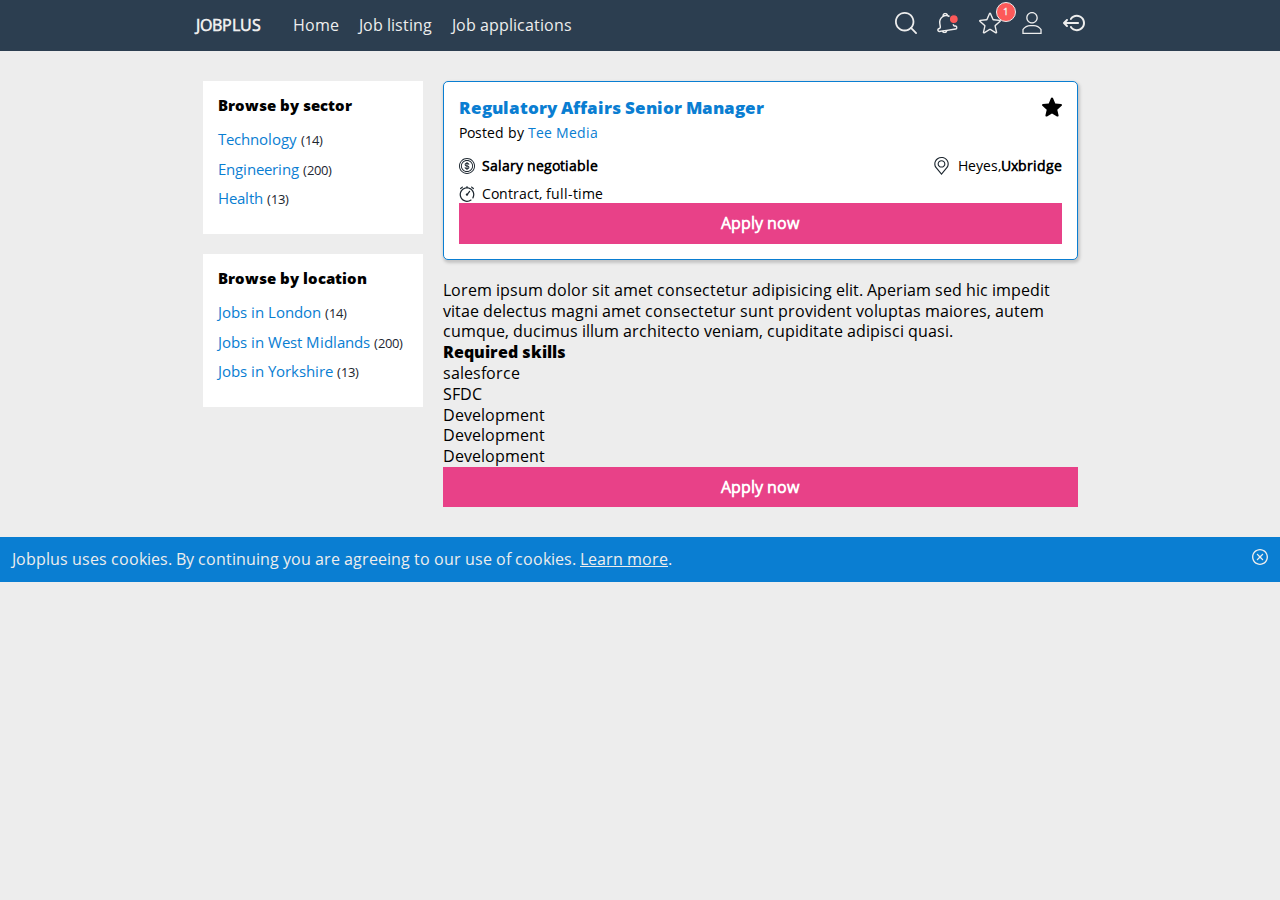
<file: apply.html>
<!DOCTYPE html>
<html lang="en">

<head>
  <meta charset="UTF-8">
  <meta name="viewport" content="width=device-width, initial-scale=1.0">
  <link rel="stylesheet" href="css/main.css">
  <title>JOBPLUS</title>
</head>

<body>
  <section>
    <nav class="nav">
      <input type="checkbox" class="nav__toggle" id="hamburger" hidden />
      <ul class="nav__lblock">
        <li class="nav__hamburger">
          <label for="hamburger"><img src="images/hamburger.svg" alt=""></label>
        </li>
        <li class="nav__logo"><a href="index.html">JOBPLUS</a></li>
      </ul>

      <ul class="nav__icons">
        <li><a href="listings.html"><img src="images/magnify.svg" alt=""></a></li>
        <li><a href="notification.html"><img src="images/notify-active.svg" alt=""></a></li>
        <li><a href="saved_jobs.html">
            <img src="images/saved.svg" alt="">
            <span class="nav__savedcount">1</span>
          </a>
        </li>
        <li><a href="profile.html"><img src="images/profile.svg" alt=""></a></li>
        <li><a href="login.html"><img src="images/exit.svg" alt=""></a></li>
      </ul>

      <ul class="nav__dropl">
        <a href="index.html">
          <li>Home</li>
        </a>
        <a href="listings.html">
          <li>Job listing</li>
        </a>
        <a href="applications.html">
          <li>Job applications</li>
        </a>
      </ul>
    </nav>


    <div class="container">
      <div class="listing">
        <div class="filter">
          <div class="filter__links">
            <h1>Browse by sector</h1>
            <ul>
              <li>Technology <span>(14)</span></li>
              <li>Engineering <span>(200)</span></li>
              <li>Health <span>(13)</span></li>
            </ul>
          </div>

          <div class="filter__links">
            <h1>Browse by location</h1>
            <ul>
              <li>Jobs in London <span>(14)</span></li>
              <li>Jobs in West Midlands <span>(200)</span></li>
              <li>Jobs in Yorkshire <span>(13)</span></li>
            </ul>
          </div>
        </div>
        <section>
         <div class="listing__card listing__card--apply">
            <header class="listing__header">
              <h1 class="listing__title">Regulatory Affairs Senior Manager</h1>
              <img class="listing__saved" src="images/star-saved.svg" alt="">
              <p class="listing__company">Posted by <span>Tee Media</span></p>
            </header>

            <ul class="listing__items">
              <li><img src="images/money.svg" alt=""><b>Salary negotiable</b></li>
              <li><img src="images/location.svg" alt="">Heyes, <b>Uxbridge</b></li>
              <li><img src="images/timer.svg" alt="">Contract, full-time</li>
            </ul>

            <div class="form">
              <input class="form__btn" type="submit" value="Apply now">
            </div>
          </div>

          <div class="listing__more">
            <p>
             Lorem ipsum dolor sit amet consectetur adipisicing elit. Aperiam sed hic impedit vitae delectus magni amet consectetur sunt provident voluptas maiores, autem cumque, ducimus illum architecto veniam, cupiditate adipisci quasi.
            </p>
            <h1>Required skills</h1>
            <ul class="listing__skills">
                <li>salesforce</li>
                <li>SFDC</li>
                <li>Development</li>
                <li>Development</li>
                <li>Development</li>
            </ul>
          </div>
          <div class="form">
            <input class="form__btn" type="submit" value="Apply now">
          </div>
        </section>
      </div>
    </div>

    <div class="cookie">
      <p>
        Jobplus uses cookies. By continuing you are agreeing to
        our use of cookies. <a href="">Learn more</a>.
      </p>
      <img src="images/cookie-close.svg" alt="">
    </div>
  </section>

  <footer class="footer">COPYRIGHT &copy; jobplus 2021</footer>
</body>

</html>
</file>
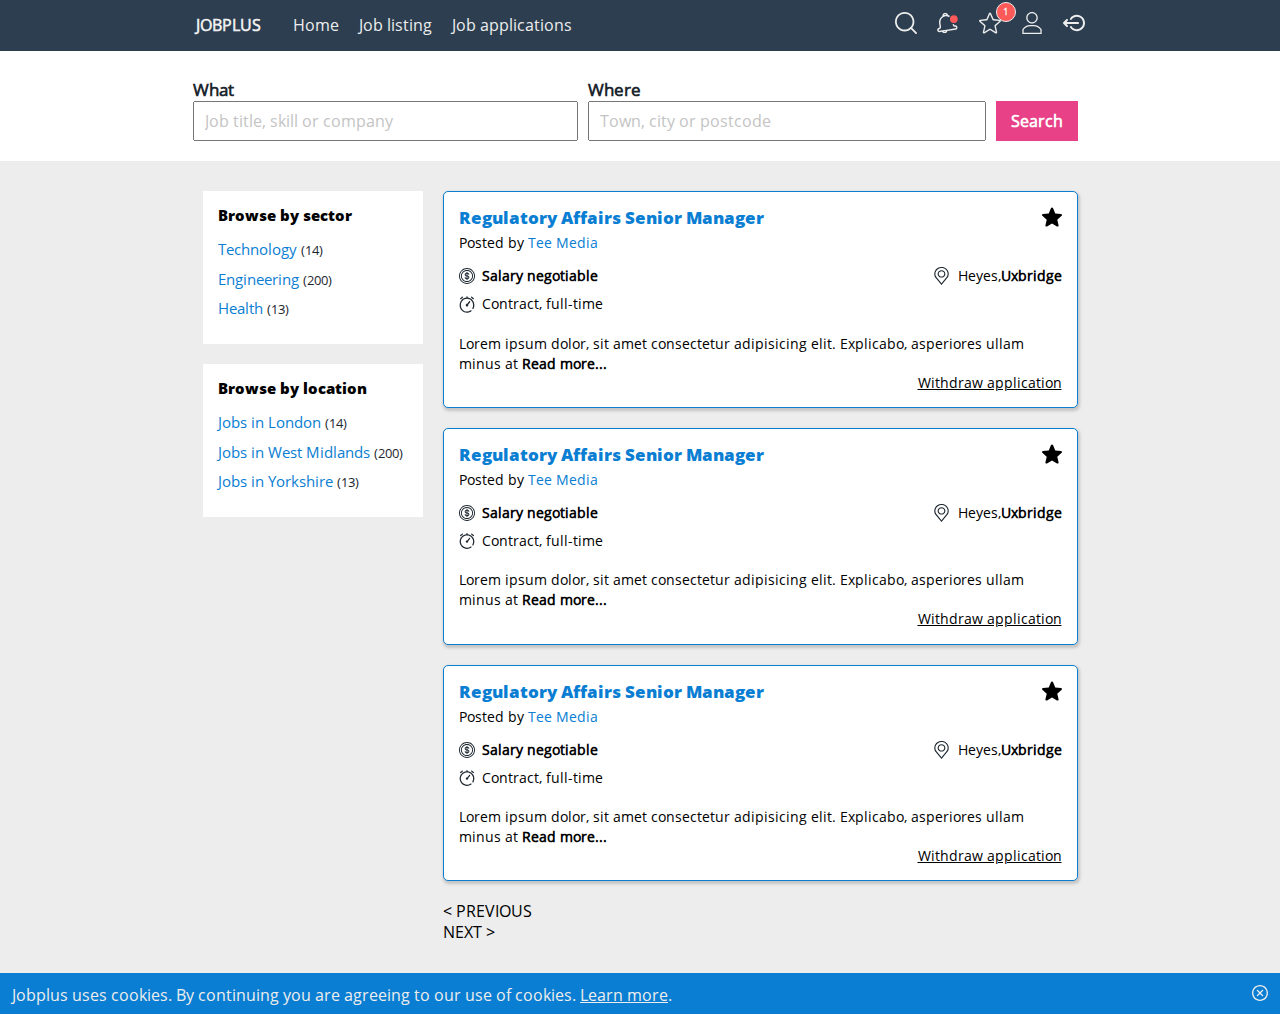
<file: listings.html>
<!DOCTYPE html>
<html lang="en">

<head>
  <meta charset="UTF-8">
  <meta name="viewport" content="width=device-width, initial-scale=1.0">
  <link rel="stylesheet" href="css/main.css">
  <title>JOBPLUS</title>
</head>

<body>
  <section>
    <nav class="nav">
      <input type="checkbox" class="nav__toggle" id="hamburger" hidden />
      <ul class="nav__lblock">
        <li class="nav__hamburger">
          <label for="hamburger"><img src="images/hamburger.svg" alt=""></label>
        </li>
        <li class="nav__logo"><a href="index.html">JOBPLUS</a></li>
      </ul>

      <ul class="nav__icons">
        <li><a href="listings.html"><img src="images/magnify.svg" alt=""></a></li>
        <li><a href="notification.html"><img src="images/notify-active.svg" alt=""></a></li>
        <li><a href="saved_jobs.html">
            <img src="images/saved.svg" alt="">
            <span class="nav__savedcount">1</span>
          </a>
        </li>
        <li><a href="profile.html"><img src="images/profile.svg" alt=""></a></li>
        <li><a href="login.html"><img src="images/exit.svg" alt=""></a></li>
      </ul>

      <ul class="nav__dropl">
        <a href="index.html">
          <li>Home</li>
        </a>
        <a href="listings.html">
          <li>Job listing</li>
        </a>
        <a href="applications.html">
          <li>Job applications</li>
        </a>
      </ul>
    </nav>

    <div class="hero">
      <div class="hero__wrap">
        <div class="form">
          <div class="form__group">
            <label class="form__label">What</label>
            <input class="form__field" type="text" placeholder="Job title, skill or company">
          </div>

          <div class="form__group">
            <label class="form__label">Where</label>
            <input class="form__field" type="text" placeholder="Town, city or postcode">
          </div>

          <div class="form__group">
            <input class="form__btn" type="submit" value="Search">
          </div>
        </div>
      </div>
    </div>

    <div class="container">
      <div class="listing">
        <div class="filter">
          <div class="filter__links">
            <h1>Browse by sector</h1>
            <ul>
              <li>Technology <span>(14)</span></li>
              <li>Engineering <span>(200)</span></li>
              <li>Health <span>(13)</span></li>
            </ul>
          </div>

          <div class="filter__links">
            <h1>Browse by location</h1>
            <ul>
              <li>Jobs in London <span>(14)</span></li>
              <li>Jobs in West Midlands <span>(200)</span></li>
              <li>Jobs in Yorkshire <span>(13)</span></li>
            </ul>
          </div>
        </div>
        <section>
          <div class="listing__card">
            <header class="listing__header">
              <h1 class="listing__title">Regulatory Affairs Senior Manager</h1>
              <img class="listing__saved" src="images/star-saved.svg" alt="">
              <p class="listing__company">Posted by <span>Tee Media</span></p>
            </header>

            <ul class="listing__items">
              <li><img src="images/money.svg" alt=""><b>Salary negotiable</b></li>
              <li><img src="images/location.svg" alt="">Heyes, <b>Uxbridge</b></li>
              <li><img src="images/timer.svg" alt="">Contract, full-time</li>
            </ul>

            <p class="listing__detail">
              Lorem ipsum dolor, sit amet consectetur adipisicing elit.
              Explicabo, asperiores ullam minus at <b>Read
                more...</b>
            </p>

            <a href="" class="listing__cta">Withdraw application</a>

          </div>

          <div class="listing__card">
            <header class="listing__header">
              <h1 class="listing__title">Regulatory Affairs Senior Manager</h1>
              <img class="listing__saved" src="images/star-saved.svg" alt="">
              <p class="listing__company">Posted by <span>Tee Media</span></p>
            </header>

            <ul class="listing__items">
              <li><img src="images/money.svg" alt=""><b>Salary negotiable</b></li>
              <li><img src="images/location.svg" alt="">Heyes, <b>Uxbridge</b></li>
              <li><img src="images/timer.svg" alt="">Contract, full-time</li>
            </ul>

            <p class="listing__detail">
              Lorem ipsum dolor, sit amet consectetur adipisicing elit.
              Explicabo, asperiores ullam minus at <b>Read
                more...</b>
            </p>

            <a href="" class="listing__cta">Withdraw application</a>

          </div>

          <div class="listing__card">
            <header class="listing__header">
              <h1 class="listing__title">Regulatory Affairs Senior Manager</h1>
              <img class="listing__saved" src="images/star-saved.svg" alt="">
              <p class="listing__company">Posted by <span>Tee Media</span></p>
            </header>

            <ul class="listing__items">
              <li><img src="images/money.svg" alt=""><b>Salary negotiable</b></li>
              <li><img src="images/location.svg" alt="">Heyes, <b>Uxbridge</b></li>
              <li><img src="images/timer.svg" alt="">Contract, full-time</li>
            </ul>

            <p class="listing__detail">
              Lorem ipsum dolor, sit amet consectetur adipisicing elit.
              Explicabo, asperiores ullam minus at <b>Read
                more...</b>
            </p>

            <a href="" class="listing__cta">Withdraw application</a>

          </div>

          <ul class="paginate">
            <li>
              < PREVIOUS</li>
            <li>NEXT ></li>
          </ul>
        </section>
      </div>
    </div>

    <div class="cookie">
      <p>
        Jobplus uses cookies. By continuing you are agreeing to
        our use of cookies. <a href="">Learn more</a>.
      </p>
      <img src="images/cookie-close.svg" alt="">
    </div>
  </section>

  <footer class="footer">COPYRIGHT &copy; jobplus 2020</footer>
</body>

</html>
</file>
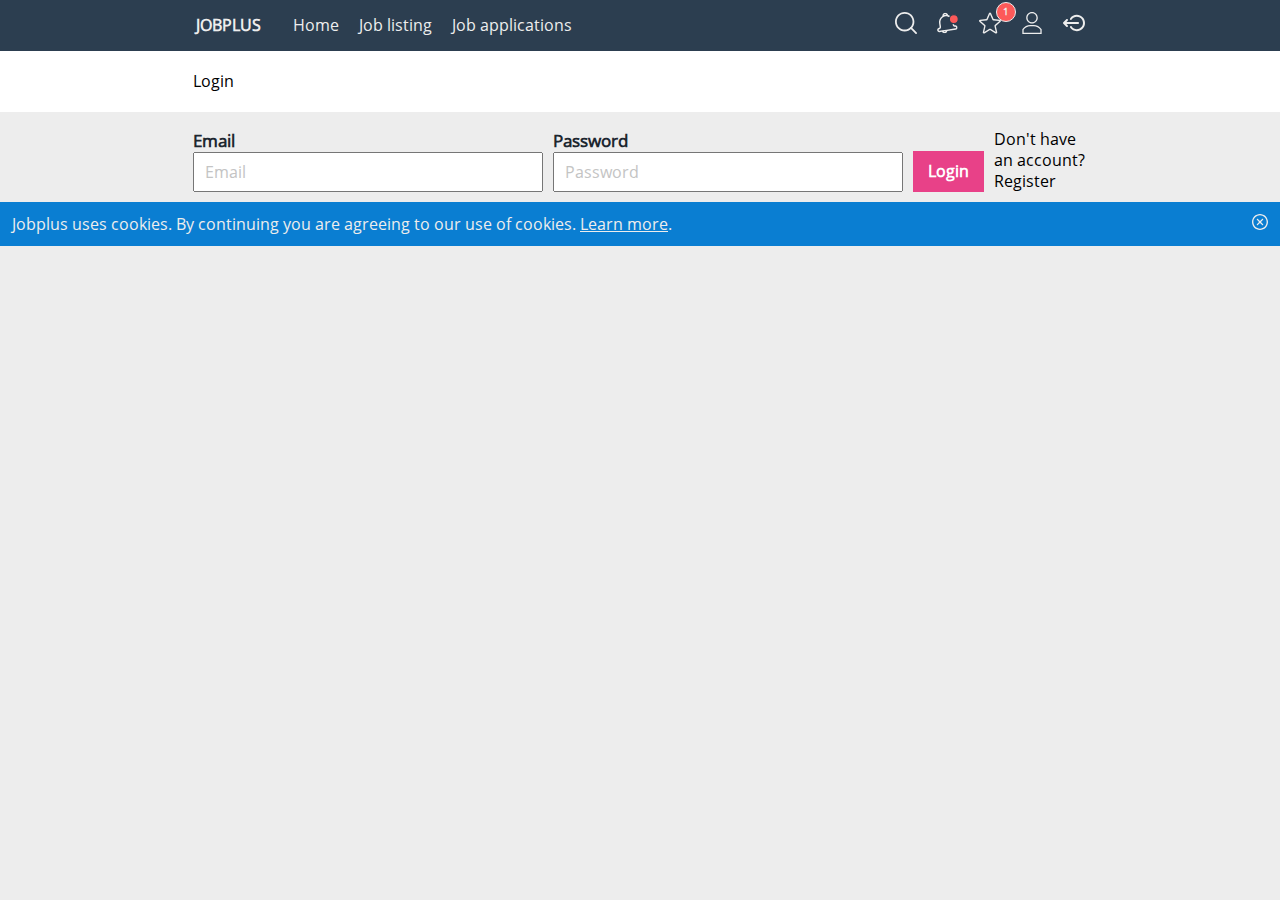
<file: login.html>
<!DOCTYPE html>
<html lang="en">

<head>
  <meta charset="UTF-8">
  <meta name="viewport" content="width=device-width, initial-scale=1.0">
  <link rel="stylesheet" href="css/main.css">
  <title>JOBPLUS</title>
</head>

<body>
  <section>
    <nav class="nav">
      <input type="checkbox" class="nav__toggle" id="hamburger" hidden />
      <ul class="nav__lblock">
        <li class="nav__hamburger">
          <label for="hamburger"><img src="images/hamburger.svg" alt=""></label>
        </li>
        <li class="nav__logo"><a href="index.html">JOBPLUS</a></li>
      </ul>

      <ul class="nav__icons">
        <li><a href="listings.html"><img src="images/magnify.svg" alt=""></a></li>
        <li><a href="notification.html"><img src="images/notify-active.svg" alt=""></a></li>
        <li><a href="saved_jobs.html">
            <img src="images/saved.svg" alt="">
            <span class="nav__savedcount">1</span>
          </a>
        </li>
        <li><a href="profile.html"><img src="images/profile.svg" alt=""></a></li>
        <li><a href="login.html"><img src="images/exit.svg" alt=""></a></li>
      </ul>

      <ul class="nav__dropl">
        <a href="index.html">
          <li>Home</li>
        </a>
        <a href="listings.html">
          <li>Job listing</li>
        </a>
        <a href="applications.html">
          <li>Job applications</li>
        </a>
      </ul>
    </nav>

    <div class="hero">
      <div class="hero__wrap">
        <h2>Login</h2>
      </div>
    </div>

    <div class="container">
      <div class="form form--page">
        <div class="form__group form__group--page">
          <label class="form__label">Email</label>
          <input class="form__field" type="text" placeholder="Email">
        </div>
      
        <div class="form__group form__group--page">
          <label class="form__label">Password</label>
          <input class="form__field" type="text" placeholder="Password">
        </div>
      
        <div class="form__group form__group--page">
          <input class="form__btn" type="submit" value="Login">
        </div>
        <footer>Don't have an account? <a href="http://register.html">Register </a></footer>
      </div>
    </div>

    <div class="cookie">
      <p>
        Jobplus uses cookies. By continuing you are agreeing to
        our use of cookies. <a href="">Learn more</a>.
      </p>
      <img src="images/cookie-close.svg" alt="">
    </div>
  </section>

  <footer class="footer">COPYRIGHT &copy; jobplus 2020</footer>
</body>

</html>
</file>
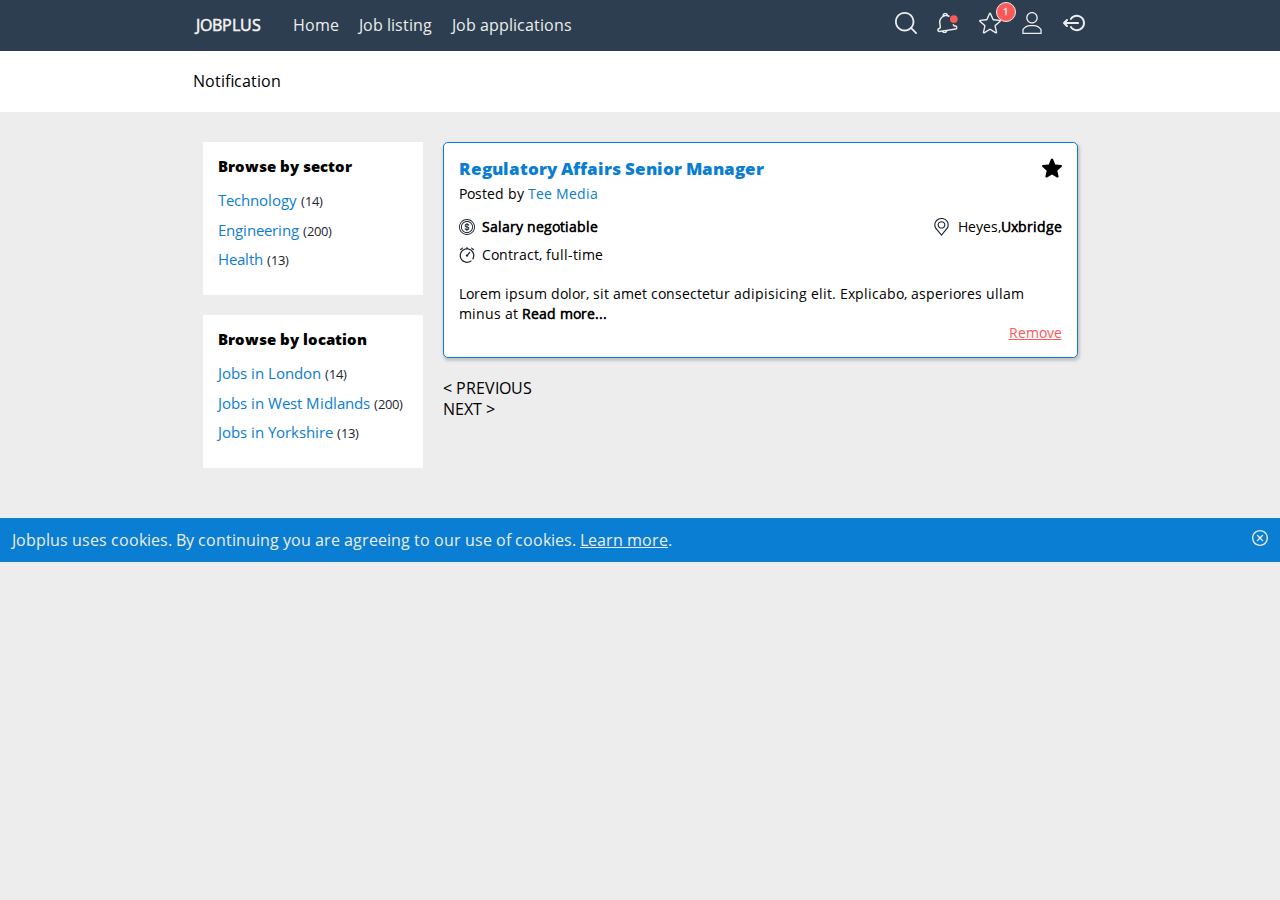
<file: notification.html>
<!DOCTYPE html>
<html lang="en">

<head>
  <meta charset="UTF-8">
  <meta name="viewport" content="width=device-width, initial-scale=1.0">
  <link rel="stylesheet" href="css/main.css">
  <title>JOBPLUS</title>
</head>

<body>
  <section> 
    <nav class="nav">
      <input type="checkbox" class="nav__toggle" id="hamburger" hidden />
      <ul class="nav__lblock">
        <li class="nav__hamburger">
          <label for="hamburger"><img src="images/hamburger.svg" alt=""></label>
        </li>
        <li class="nav__logo"><a href="index.html">JOBPLUS</a></li>
      </ul>

      <ul class="nav__icons">
        <li><a href="listings.html"><img src="images/magnify.svg" alt=""></a></li>
        <li><a href="notification.html"><img src="images/notify-active.svg" alt=""></a></li>
        <li><a href="saved_jobs.html">
            <img src="images/saved.svg" alt="">
            <span class="nav__savedcount">1</span>
          </a>
        </li>
        <li><a href="profile.html"><img src="images/profile.svg" alt=""></a></li>
        <li><a href="login.html"><img src="images/exit.svg" alt=""></a></li>
      </ul>

      <ul class="nav__dropl">
        <a href="index.html">
          <li>Home</li>
        </a>
        <a href="listings.html">
          <li>Job listing</li>
        </a>
        <a href="applications.html">
          <li>Job applications</li>
        </a>
      </ul>
    </nav>

    <div class="hero">
      <div class="hero__wrap">
        <h2>Notification</h2>
        
      </div>
    </div>

    <div class="container">
      <div class="listing">
        <div class="filter">
          <div class="filter__links">
            <h1>Browse by sector</h1>
            <ul>
              <li>Technology <span>(14)</span></li>
              <li>Engineering <span>(200)</span></li>
              <li>Health <span>(13)</span></li>
            </ul>
          </div>

          <div class="filter__links">
            <h1>Browse by location</h1>
            <ul>
              <li>Jobs in London <span>(14)</span></li>
              <li>Jobs in West Midlands <span>(200)</span></li>
              <li>Jobs in Yorkshire <span>(13)</span></li>
            </ul>
          </div>
        </div>
        <section>
          <div class="listing__card">
            <header class="listing__header">
              <h1 class="listing__title">Regulatory Affairs Senior Manager</h1>
              <img class="listing__saved" src="images/star-saved.svg" alt="">
              <p class="listing__company">Posted by <span>Tee Media</span></p>
            </header>

            <ul class="listing__items">
              <li><img src="images/money.svg" alt=""><b>Salary negotiable</b></li>
              <li><img src="images/location.svg" alt="">Heyes, <b>Uxbridge</b></li>
              <li><img src="images/timer.svg" alt="">Contract, full-time</li>
            </ul>

            <p class="listing__detail">
              Lorem ipsum dolor, sit amet consectetur adipisicing elit.
              Explicabo, asperiores ullam minus at <b>Read
                more...</b>
            </p>

            <a href="" class="listing__cta listing__cta--alert">Remove</a>

          </div>

          <ul class="paginate">
            <li>
             < PREVIOUS</li>
            <li>NEXT ></li>
          </ul>
        </section>
      </div>
    </div>

    <div class="cookie">
      <p>
        Jobplus uses cookies. By continuing you are agreeing to
        our use of cookies. <a href="">Learn more</a>.
      </p>
      <img src="images/cookie-close.svg" alt="">
   </div>
  </section>

  <footer class="footer">COPYRIGHT &copy; jobplus 2020</footer>
</body>

</html>
</file>
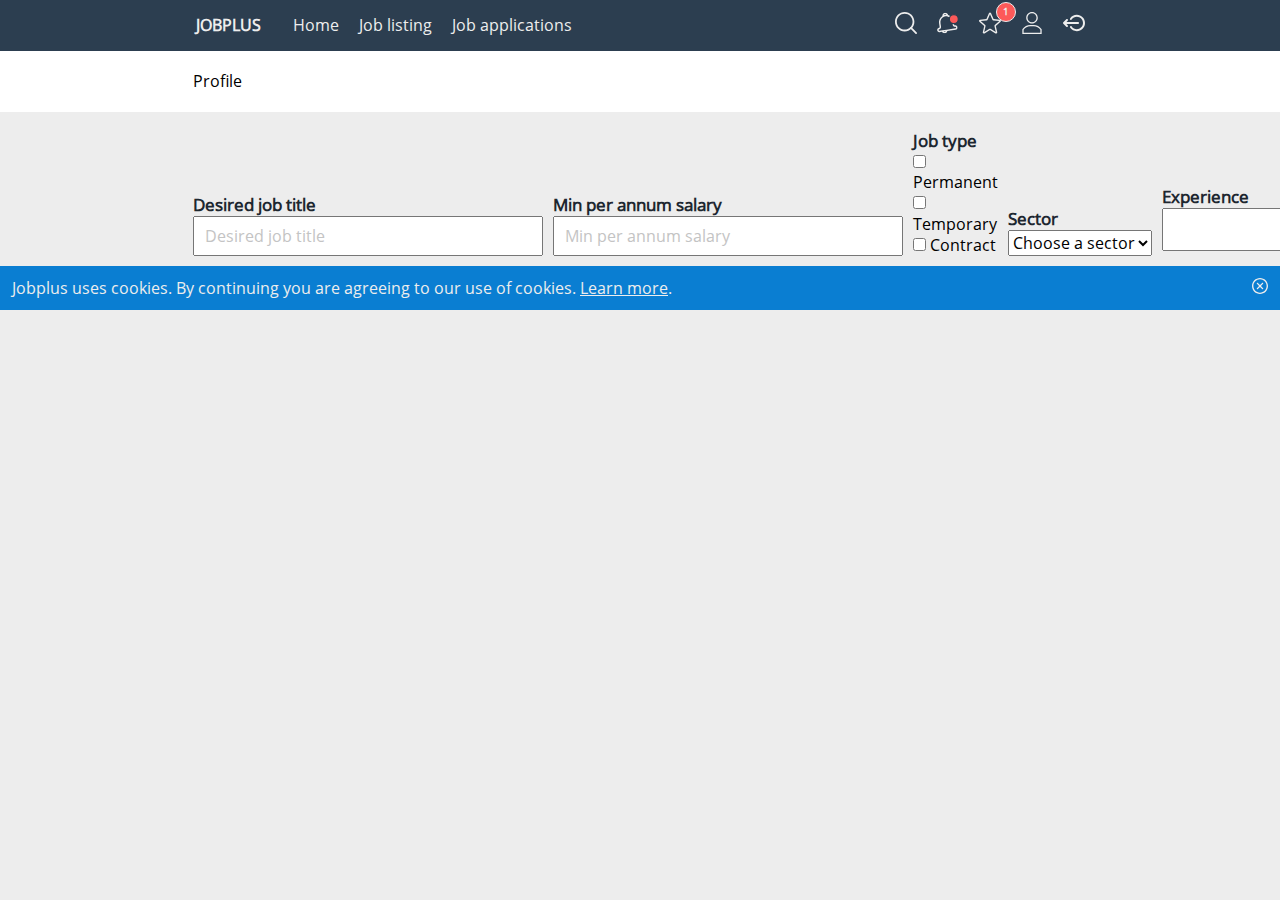
<file: profile.html>
<!DOCTYPE html>
<html lang="en">

<head>
  <meta charset="UTF-8">
  <meta name="viewport" content="width=device-width, initial-scale=1.0">
  <link rel="stylesheet" href="css/main.css">
  <title>JOBPLUS</title>
</head>

<body>
  <section>
    <nav class="nav">
      <input type="checkbox" class="nav__toggle" id="hamburger" hidden />
      <ul class="nav__lblock">
        <li class="nav__hamburger">
          <label for="hamburger"><img src="images/hamburger.svg" alt=""></label>
        </li>
        <li class="nav__logo"><a href="index.html">JOBPLUS</a></li>
      </ul>

      <ul class="nav__icons">
        <li><a href="listings.html"><img src="images/magnify.svg" alt=""></a></li>
        <li><a href="notification.html"><img src="images/notify-active.svg" alt=""></a></li>
        <li><a href="saved_jobs.html">
            <img src="images/saved.svg" alt="">
            <span class="nav__savedcount">1</span>
          </a>
        </li>
        <li><a href="profile.html"><img src="images/profile.svg" alt=""></a></li>
        <li><a href="login.html"><img src="images/exit.svg" alt=""></a></li>
      </ul>

      <ul class="nav__dropl">
        <a href="index.html">
          <li>Home</li>
        </a>
        <a href="listings.html">
          <li>Job listing</li>
        </a>
        <a href="applications.html">
          <li>Job applications</li>
        </a>
      </ul>
    </nav>

    <div class="hero">
      <div class="hero__wrap">
        <h2>Profile</h2>
      </div>
    </div>

    <div class="container">
      <div class="form form--page">
        <div class="form__group form__group--page">
          <label class="form__label">Desired job title </label>
          <input class="form__field" type="text" placeholder="Desired job title">
        </div>

        <div class="form__group form__group--page">
          <label class="form__label">Min per annum salary</label>
          <input class="form__field" type="text" placeholder="Min per annum salary">
        </div>

        <div class="form__group form__group--page">
          <label class="form__label"> Job type </label>
          <p class="form__checkbox"><input type="checkbox"> Permanent</p>
          <p class="form__checkbox"><input type="checkbox"> Temporary</p>
          <p class="form__checkbox"><input type="checkbox"> Contract</p>
        </div>

        <div class="form__group form__group--page">
          <label class="form__label"> Sector </label><br>
          <select class= "form__select">
            <option selected="selected">Choose a sector</option>
            <option>Technology</option>
            <option>Engineering</option>
            <option>Health</option>
          </select>
        </div>

        <div class="form__group form__group--page">
          <label class="form__label">Experience</label><br>
          <textarea class="forn__textarea"></textarea>
        </div>


        <div class="form__group form__group--page">
          <input class="form__btn" type="submit" value="Submit">
        </div>
     </div>
    </div>

    <div class="cookie">
      <p>
        Jobplus uses cookies. By continuing you are agreeing to
        our use of cookies. <a href="">Learn more</a>.
      </p>
      <img src="images/cookie-close.svg" alt="">
    </div>
  </section>

  <footer class="footer">COPYRIGHT &copy; jobplus 2020</footer>
</body>

</html>
</file>
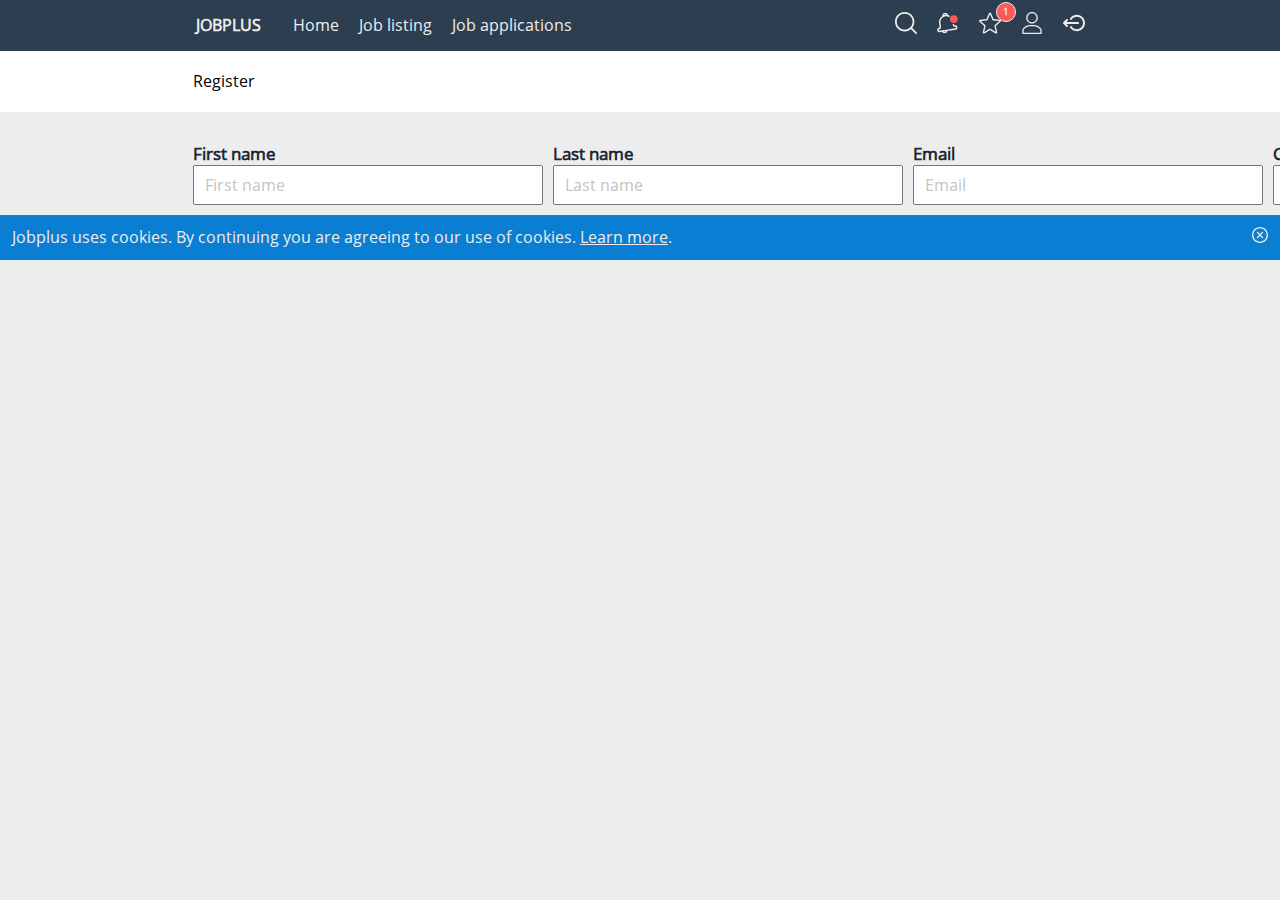
<file: register.html>
<!DOCTYPE html>
<html lang="en">

<head>
  <meta charset="UTF-8">
  <meta name="viewport" content="width=device-width, initial-scale=1.0">
  <link rel="stylesheet" href="css/main.css">
  <title>JOBPLUS</title>
</head>

<body>
  <section>
    <nav class="nav">
      <input type="checkbox" class="nav__toggle" id="hamburger" hidden />
      <ul class="nav__lblock">
        <li class="nav__hamburger">
          <label for="hamburger"><img src="images/hamburger.svg" alt=""></label>
        </li>
        <li class="nav__logo"><a href="index.html">JOBPLUS</a></li>
      </ul>

      <ul class="nav__icons">
        <li><a href="listings.html"><img src="images/magnify.svg" alt=""></a></li>
        <li><a href="notification.html"><img src="images/notify-active.svg" alt=""></a></li>
        <li><a href="saved_jobs.html">
            <img src="images/saved.svg" alt="">
            <span class="nav__savedcount">1</span>
          </a>
        </li>
        <li><a href="profile.html"><img src="images/profile.svg" alt=""></a></li>
        <li><a href="login.html"><img src="images/exit.svg" alt=""></a></li>
      </ul>

      <ul class="nav__dropl">
        <a href="index.html">
          <li>Home</li>
        </a>
        <a href="listings.html">
          <li>Job listing</li>
        </a>
        <a href="applications.html">
          <li>Job applications</li>
        </a>
      </ul>
    </nav>

    <div class="hero">
      <div class="hero__wrap">
        <h2>Register</h2>
      </div>
    </div>

    <div class="container">
      <div class="form form--page">
        <div class="form__group form__group--page">
          <label class="form__label">First name</label>
          <input class="form__field" type="text" placeholder="First name">
        </div>

        <div class="form__group form__group--page">
          <label class="form__label">Last name</label>
          <input class="form__field" type="text" placeholder="Last name">
        </div>

        <div class="form__group form__group--page">
          <label class="form__label">Email</label>
          <input class="form__field" type="text" placeholder="Email">
        </div>

        <div class="form__group form__group--page">
          <label class="form__label">Choose Password</label>
          <input class="form__field" type="text" placeholder="Password">
        </div>

        <div class="form__group form__group--page">
          <label class="form__label">Confirm Password</label>
          <input class="form__field" type="text" placeholder="Confirm Password">
        </div>

        <div class="form__group form__group--page">
          <input class="form__btn" type="submit" value="Register">
        </div>
        <footer>Already have an account? <a href="http://Login.html">Login</a></footer>
      </div>
    </div>

    <div class="cookie">
      <p>
        Jobplus uses cookies. By continuing you are agreeing to
        our use of cookies. <a href="">Learn more</a>.
      </p>
      <img src="images/cookie-close.svg" alt="">
    </div>
  </section>

  <footer class="footer">COPYRIGHT &copy; jobplus 2020</footer>
</body>

</html>
</file>
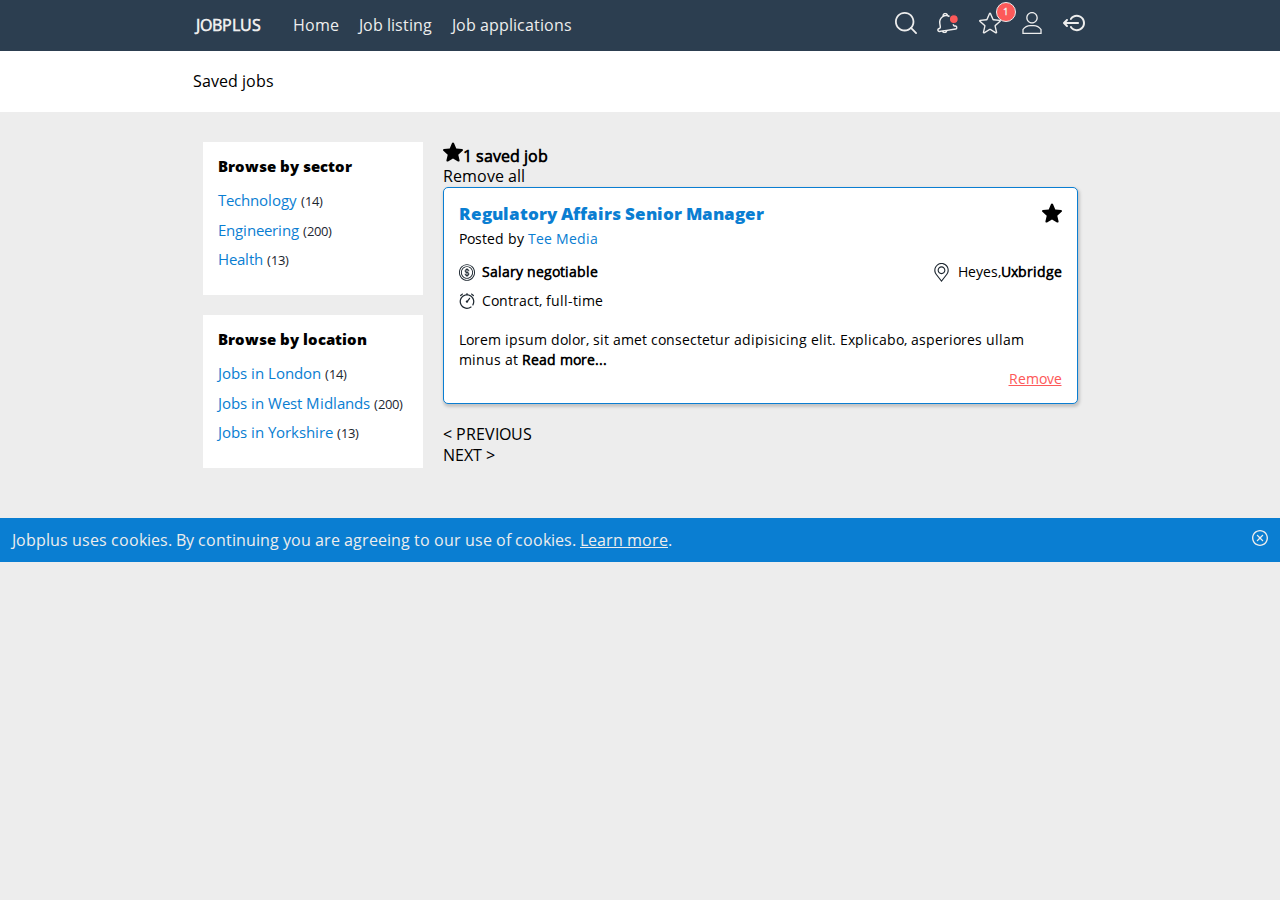
<file: saved_jobs.html>
<!DOCTYPE html>
<html lang="en">

<head>
  <meta charset="UTF-8">
  <meta name="viewport" content="width=device-width, initial-scale=1.0">
  <link rel="stylesheet" href="css/main.css">
  <title>JOBPLUS</title>
</head>

<body>
  <section>
    <nav class="nav">
      <input type="checkbox" class="nav__toggle" id="hamburger" hidden />
      <ul class="nav__lblock">
        <li class="nav__hamburger">
          <label for="hamburger"><img src="images/hamburger.svg" alt=""></label>
        </li>
        <li class="nav__logo"><a href="index.html">JOBPLUS</a></li>
      </ul>

      <ul class="nav__icons">
        <li><a href="listings.html"><img src="images/magnify.svg" alt=""></a></li>
        <li><a href="notification.html"><img src="images/notify-active.svg" alt=""></a></li>
        <li><a href="saved_jobs.html">
            <img src="images/saved.svg" alt="">
            <span class="nav__savedcount">1</span>
          </a>
        </li>
        <li><a href="profile.html"><img src="images/profile.svg" alt=""></a></li>
        <li><a href="login.html"><img src="images/exit.svg" alt=""></a></li>
      </ul>

      <ul class="nav__dropl">
        <a href="index.html">
          <li>Home</li>
        </a>
        <a href="listings.html">
          <li>Job listing</li>
        </a>
        <a href="applications.html">
          <li>Job applications</li>
        </a>
      </ul>
    </nav>

    <div class="hero">
      <div class="hero__wrap">
        <h2>Saved jobs</h2>

      </div>
    </div>

    <div class="container">
      <div class="listing">
        <div class="filter">
          <div class="filter__links">
            <h1>Browse by sector</h1>
            <ul>
              <li>Technology <span>(14)</span></li>
              <li>Engineering <span>(200)</span></li>
              <li>Health <span>(13)</span></li>
            </ul>
          </div>

          <div class="filter__links">
            <h1>Browse by location</h1>
            <ul>
              <li>Jobs in London <span>(14)</span></li>
              <li>Jobs in West Midlands <span>(200)</span></li>
              <li>Jobs in Yorkshire <span>(13)</span></li>
            </ul>
          </div>
        </div>
        <section>
          <ul class="listing__saved_summary">
            <li><span><img src="images/star-saved.svg" alt=""></span><b>1 saved job</b> </li>
            <li><a href="">Remove all</a></li>
          </ul>
          <div class="listing__card">
            <header class="listing__header">
              <h1 class="listing__title">Regulatory Affairs Senior Manager</h1>
              <img class="listing__saved" src="images/star-saved.svg" alt="">
              <p class="listing__company">Posted by <span>Tee Media</span></p>
            </header>

            <ul class="listing__items">
              <li><img src="images/money.svg" alt=""><b>Salary negotiable</b></li>
              <li><img src="images/location.svg" alt="">Heyes, <b>Uxbridge</b></li>
              <li><img src="images/timer.svg" alt="">Contract, full-time</li>
            </ul>

            <p class="listing__detail">
              Lorem ipsum dolor, sit amet consectetur adipisicing elit.
              Explicabo, asperiores ullam minus at <b>Read
                more...</b>
            </p>

            <a href="" class="listing__cta listing__cta--alert">Remove</a>

          </div>

          <ul class="paginate">
            <li>
              < PREVIOUS</li>
            <li>NEXT ></li>
          </ul>
        </section>
      </div>
    </div>

    <div class="cookie">
      <p>
        Jobplus uses cookies. By continuing you are agreeing to
        our use of cookies. <a href="">Learn more</a>.
      </p>
      <img src="images/cookie-close.svg" alt="">
    </div>
  </section>

  <footer class="footer">COPYRIGHT &copy; jobplus 2020</footer>
</body>

</html>
</file>
<file: css/main.css>
:root {
  --alpha: #2C3E50;
  --beta: #0A7ED2;
  --gamma: #1D2730;
  --delta: #EDEDED;
  --alert: #FD5959;
  --contrast: #E84188;
  --elements: #C4C4C4;
  --light: #FFF;
  --skills: #e1e1e1;
}

@font-face {
  font-family: "Open Sans";
  src: url(../../fonts/OpenSans-Regular.ttf);
}

@font-face {
  font-family: "OpenSans ExtraBold";
  src: url(../../fonts/OpenSans-ExtraBold.ttf);
}

/*! normalize.css v8.0.1 | MIT License | github.com/necolas/normalize.css */
/* Document
   ========================================================================== */
/**
 * 1. Correct the line height in all browsers.
 * 2. Prevent adjustments of font size after orientation changes in iOS.
 */
html {
  line-height: 1.15;
  /* 1 */
  -webkit-text-size-adjust: 100%;
  /* 2 */
}

/* Sections
   ========================================================================== */
/**
 * Remove the margin in all browsers.
 */
body {
  margin: 0;
}

/**
 * Render the `main` element consistently in IE.
 */
main {
  display: block;
}

/**
 * Correct the font size and margin on `h1` elements within `section` and
 * `article` contexts in Chrome, Firefox, and Safari.
 */
h1 {
  font-size: 2em;
  margin: 0.67em 0;
}

/* Grouping content
   ========================================================================== */
/**
 * 1. Add the correct box sizing in Firefox.
 * 2. Show the overflow in Edge and IE.
 */
hr {
  -webkit-box-sizing: content-box;
          box-sizing: content-box;
  /* 1 */
  height: 0;
  /* 1 */
  overflow: visible;
  /* 2 */
}

/**
 * 1. Correct the inheritance and scaling of font size in all browsers.
 * 2. Correct the odd `em` font sizing in all browsers.
 */
pre {
  font-family: monospace, monospace;
  /* 1 */
  font-size: 1em;
  /* 2 */
}

/* Text-level semantics
   ========================================================================== */
/**
 * Remove the gray background on active links in IE 10.
 */
a {
  background-color: transparent;
}

/**
 * 1. Remove the bottom border in Chrome 57-
 * 2. Add the correct text decoration in Chrome, Edge, IE, Opera, and Safari.
 */
abbr[title] {
  border-bottom: none;
  /* 1 */
  text-decoration: underline;
  /* 2 */
  -webkit-text-decoration: underline dotted;
          text-decoration: underline dotted;
  /* 2 */
}

/**
 * Add the correct font weight in Chrome, Edge, and Safari.
 */
b,
strong {
  font-weight: bolder;
}

/**
 * 1. Correct the inheritance and scaling of font size in all browsers.
 * 2. Correct the odd `em` font sizing in all browsers.
 */
code,
kbd,
samp {
  font-family: monospace, monospace;
  /* 1 */
  font-size: 1em;
  /* 2 */
}

/**
 * Add the correct font size in all browsers.
 */
small {
  font-size: 80%;
}

/**
 * Prevent `sub` and `sup` elements from affecting the line height in
 * all browsers.
 */
sub,
sup {
  font-size: 75%;
  line-height: 0;
  position: relative;
  vertical-align: baseline;
}

sub {
  bottom: -0.25em;
}

sup {
  top: -0.5em;
}

/* Embedded content
   ========================================================================== */
/**
 * Remove the border on images inside links in IE 10.
 */
img {
  border-style: none;
}

/* Forms
   ========================================================================== */
/**
 * 1. Change the font styles in all browsers.
 * 2. Remove the margin in Firefox and Safari.
 */
button,
input,
optgroup,
select,
textarea {
  font-family: inherit;
  /* 1 */
  font-size: 100%;
  /* 1 */
  line-height: 1.15;
  /* 1 */
  margin: 0;
  /* 2 */
}

/**
 * Show the overflow in IE.
 * 1. Show the overflow in Edge.
 */
button,
input {
  /* 1 */
  overflow: visible;
}

/**
 * Remove the inheritance of text transform in Edge, Firefox, and IE.
 * 1. Remove the inheritance of text transform in Firefox.
 */
button,
select {
  /* 1 */
  text-transform: none;
}

/**
 * Correct the inability to style clickable types in iOS and Safari.
 */
button,
[type="button"],
[type="reset"],
[type="submit"] {
  -webkit-appearance: button;
}

/**
 * Remove the inner border and padding in Firefox.
 */
button::-moz-focus-inner,
[type="button"]::-moz-focus-inner,
[type="reset"]::-moz-focus-inner,
[type="submit"]::-moz-focus-inner {
  border-style: none;
  padding: 0;
}

/**
 * Restore the focus styles unset by the previous rule.
 */
button:-moz-focusring,
[type="button"]:-moz-focusring,
[type="reset"]:-moz-focusring,
[type="submit"]:-moz-focusring {
  outline: 1px dotted ButtonText;
}

/**
 * Correct the padding in Firefox.
 */
fieldset {
  padding: 0.35em 0.75em 0.625em;
}

/**
 * 1. Correct the text wrapping in Edge and IE.
 * 2. Correct the color inheritance from `fieldset` elements in IE.
 * 3. Remove the padding so developers are not caught out when they zero out
 *    `fieldset` elements in all browsers.
 */
legend {
  -webkit-box-sizing: border-box;
          box-sizing: border-box;
  /* 1 */
  color: inherit;
  /* 2 */
  display: table;
  /* 1 */
  max-width: 100%;
  /* 1 */
  padding: 0;
  /* 3 */
  white-space: normal;
  /* 1 */
}

/**
 * Add the correct vertical alignment in Chrome, Firefox, and Opera.
 */
progress {
  vertical-align: baseline;
}

/**
 * Remove the default vertical scrollbar in IE 10+.
 */
textarea {
  overflow: auto;
}

/**
 * 1. Add the correct box sizing in IE 10.
 * 2. Remove the padding in IE 10.
 */
[type="checkbox"],
[type="radio"] {
  -webkit-box-sizing: border-box;
          box-sizing: border-box;
  /* 1 */
  padding: 0;
  /* 2 */
}

/**
 * Correct the cursor style of increment and decrement buttons in Chrome.
 */
[type="number"]::-webkit-inner-spin-button,
[type="number"]::-webkit-outer-spin-button {
  height: auto;
}

/**
 * 1. Correct the odd appearance in Chrome and Safari.
 * 2. Correct the outline style in Safari.
 */
[type="search"] {
  -webkit-appearance: textfield;
  /* 1 */
  outline-offset: -2px;
  /* 2 */
}

/**
 * Remove the inner padding in Chrome and Safari on macOS.
 */
[type="search"]::-webkit-search-decoration {
  -webkit-appearance: none;
}

/**
 * 1. Correct the inability to style clickable types in iOS and Safari.
 * 2. Change font properties to `inherit` in Safari.
 */
::-webkit-file-upload-button {
  -webkit-appearance: button;
  /* 1 */
  font: inherit;
  /* 2 */
}

/* Interactive
   ========================================================================== */
/*
 * Add the correct display in Edge, IE 10+, and Firefox.
 */
details {
  display: block;
}

/*
 * Add the correct display in all browsers.
 */
summary {
  display: list-item;
}

/* Misc
   ========================================================================== */
/**
 * Add the correct display in IE 10+.
 */
template {
  display: none;
}

/**
 * Add the correct display in IE 10.
 */
[hidden] {
  display: none;
}

/*** box sizing border-box for all elements ***/
*,
*::before,
*::after {
  -webkit-box-sizing: border-box;
          box-sizing: border-box;
}

a {
  text-decoration: none;
  color: inherit;
  cursor: pointer;
}

button {
  background-color: transparent;
  color: inherit;
  border-width: 0;
  padding: 0;
  cursor: pointer;
}

figure {
  margin: 0;
}

input::-moz-focus-inner {
  border: 0;
  padding: 0;
  margin: 0;
}

ul,
ol,
dd {
  margin: 0;
  padding: 0;
  list-style: none;
}

h1,
h2,
h3,
h4,
h5,
h6 {
  margin: 0;
  font-size: inherit;
  font-weight: inherit;
}

p {
  margin: 0;
}

cite {
  font-style: normal;
}

fieldset {
  border-width: 0;
  padding: 0;
  margin: 0;
}

html {
  font-size: 1px;
  /*for using REM units!*/
}

body {
  font-family: "Open Sans";
  font-size: 16rem;
  line-height: 1.3;
  background-color: var(--delta);
  -webkit-font-smoothing: antialiased;
  -moz-osx-font-smoothing: grayscale;
}

h1 {
  font-family: "OpenSans ExtraBold";
}

::-webkit-input-placeholder {
  /* Edge */
  color: var(--elements);
}

:-ms-input-placeholder {
  /* Internet Explorer 10-11 */
  color: var(--elements);
}

::-ms-input-placeholder {
  color: var(--elements);
}

::placeholder {
  color: var(--elements);
}

.nav {
  display: -ms-grid;
  display: grid;
  -ms-grid-columns: min-content 1fr min-content;
      grid-template-columns: -webkit-min-content 1fr -webkit-min-content;
      grid-template-columns: min-content 1fr min-content;
  -ms-grid-rows: (min-content)[2];
      grid-template-rows: repeat(2, -webkit-min-content);
      grid-template-rows: repeat(2, min-content);
  background-color: var(--alpha);
}

.nav__lblock {
  -ms-grid-row: 1;
  -ms-grid-row-span: 1;
  grid-row: 1 / 2;
  -ms-grid-column: 1;
  -ms-grid-column-span: 1;
  grid-column: 1 / 2;
  display: -webkit-box;
  display: -ms-flexbox;
  display: flex;
  -webkit-box-align: center;
      -ms-flex-align: center;
          align-items: center;
  padding: 12rem;
}

.nav__icons {
  -ms-grid-row: 1;
  -ms-grid-row-span: 1;
  grid-row: 1 / 2;
  -ms-grid-column: 3;
  -ms-grid-column-span: 1;
  grid-column: 3 / 4;
  display: -webkit-box;
  display: -ms-flexbox;
  display: flex;
  -webkit-box-align: center;
      -ms-flex-align: center;
          align-items: center;
  padding: 12rem;
}

.nav__icons li {
  margin-left: 20rem;
}

.nav__dropl {
  -ms-grid-row: 2;
  -ms-grid-row-span: 1;
  grid-row: 2 / 3;
  grid-column: 1 / -1;
  background-color: var(--light);
  display: none;
}

.nav__hamburger {
  margin-right: 10rem;
}

.nav__logo {
  color: var(--delta);
  font-weight: bold;
}

.nav__savedcount {
  position: absolute;
  padding: 2rem 6rem 3rem 6rem;
  border-radius: 50%;
  background-color: var(--alert);
  color: var(--delta);
  border: 1px var(--delta) solid;
  font-size: 10rem;
  font-weight: bold;
  display: inline-block;
  -webkit-transform: translate(-5rem, -10rem);
          transform: translate(-5rem, -10rem);
}

.nav__toggle:checked ~ .nav__dropl {
  display: block;
}

.nav__toggle:checked ~ .nav__dropl li {
  padding: 15rem 10rem;
  border-bottom: 1px var(--delta) solid;
}

@media (min-width: 767px) {
  .nav {
    -ms-grid-columns: 1fr min-content minmax(590rem, auto) min-content 1fr;
        grid-template-columns: 1fr -webkit-min-content minmax(590rem, auto) -webkit-min-content 1fr;
        grid-template-columns: 1fr min-content minmax(590rem, auto) min-content 1fr;
  }
  .nav__lblock {
    -ms-grid-row: 1;
    -ms-grid-row-span: 1;
    grid-row: 1 / 2;
    -ms-grid-column: 2;
    -ms-grid-column-span: 1;
    grid-column: 2 / 3;
  }
  .nav__dropl {
    -ms-grid-row: 1;
    -ms-grid-row-span: 1;
    grid-row: 1 / 2;
    -ms-grid-column: 3;
    -ms-grid-column-span: 1;
    grid-column: 3 / 4;
    display: -webkit-box;
    display: -ms-flexbox;
    display: flex;
    -webkit-box-align: center;
        -ms-flex-align: center;
            align-items: center;
    background-color: var(--alpha);
    color: var(--delta);
  }
  .nav__dropl li {
    margin-left: 20rem;
  }
  .nav__icons {
    -ms-grid-row: 1;
    -ms-grid-row-span: 1;
    grid-row: 1 / 2;
    -ms-grid-column: 4;
    -ms-grid-column-span: 1;
    grid-column: 4 / 5;
  }
  .nav__hamburger {
    display: none;
  }
}

.hero {
  padding: 10rem;
  background-color: var(--light);
}

.hero--bgimg {
  background-image: url(../../images/hero-small.svg);
  background-repeat: no-repeat;
  background-size: cover;
  width: 100%;
  -webkit-box-shadow: 0 3000px rgba(0, 0, 0, 0.7) inset;
          box-shadow: 0 3000px rgba(0, 0, 0, 0.7) inset;
}

.hero h1 {
  font-size: 26rem;
  color: var(--light);
  line-height: 30rem;
  margin-bottom: 15rem;
}

@media (min-width: 767px) {
  .hero__wrap {
    max-width: 895rem;
    margin: 10rem auto;
  }
  .hero--bgimg {
    background-image: url(../../images/hero-big.svg);
  }
  .hero h1 {
    font-size: 38rem;
    max-width: 500rem;
    line-height: 40rem;
  }
}

.form__group {
  margin-top: 8rem;
}

.form__label {
  font-size: 17rem;
  font-weight: bold;
  color: var(--gamma);
}

.form__label--light {
  color: var(--light);
}

.form__field {
  width: 100%;
  height: 40rem;
  padding: 10rem;
}

.form__btn {
  background-color: var(--contrast);
  border: none;
  width: 100%;
  color: var(--light);
  font-weight: bold;
  padding: 8rem;
}

@media (min-width: 767px) {
  .form {
    display: -webkit-box;
    display: -ms-flexbox;
    display: flex;
    -webkit-box-align: end;
        -ms-flex-align: end;
            align-items: flex-end;
  }
  .form__group {
    margin-right: 10rem;
  }
  .form__field {
    min-width: 350rem;
  }
  .form__btn {
    padding: 11rem 15rem;
  }
}

.sector {
  padding: 10rem;
}

.sector h2 {
  font-size: 26rem;
  text-align: center;
}

.sector p {
  font-size: 14rem;
  text-align: center;
  margin-bottom: 20rem;
}

.sector__types {
  display: -ms-grid;
  display: grid;
}

.sector__wrap {
  display: -ms-grid;
  display: grid;
  margin-bottom: 15rem;
}

.sector__picture {
  -ms-grid-row: 1;
  -ms-grid-row-span: 1;
  grid-row: 1 / 2;
  -ms-grid-column: 1;
  -ms-grid-column-span: 1;
  grid-column: 1 / 2;
  -webkit-filter: brightness(30%);
          filter: brightness(30%);
}

.sector__picture img {
  width: 100%;
}

.sector__name {
  -ms-grid-row: 1;
  -ms-grid-row-span: 1;
  grid-row: 1 / 2;
  -ms-grid-column: 1;
  -ms-grid-column-span: 1;
  grid-column: 1 / 2;
  -ms-flex-item-align: center;
      -ms-grid-row-align: center;
      align-self: center;
  z-index: 1;
  font-family: "OpenSans ExtraBold";
  color: var(--light);
  font-size: 26rem;
  text-align: center;
}

.sector__browse {
  border: 1px var(--beta) solid;
  padding: 10rem;
  border-radius: 5rem;
  text-align: center;
  color: var(--beta);
  margin-bottom: 15rem;
}

.sector__mlist, .sector__list {
  font-size: 17rem;
}

.sector__mlist span, .sector__list span {
  color: var(--beta);
  font-size: 14rem;
}

.sector__mlist li, .sector__list li {
  margin-top: 8rem;
}

.sector__list {
  display: none;
}

@media (min-width: 767px) {
  .sector h2 {
    font-size: 34rem;
  }
  .sector p {
    font-size: 18rem;
  }
  .sector__types {
    -ms-grid-columns: (1fr)[3];
        grid-template-columns: repeat(3, 1fr);
    grid-column-gap: 10rem;
  }
  .sector__browse, .sector__mlist {
    display: none;
  }
  .sector__list {
    display: block;
    font-size: 15rem;
  }
}

.container {
  max-width: 895rem;
  margin: 10rem auto;
}

.cookie {
  display: -ms-grid;
  display: grid;
  -ms-grid-columns: 1fr min-content;
      grid-template-columns: 1fr -webkit-min-content;
      grid-template-columns: 1fr min-content;
  background-color: var(--beta);
  color: var(--delta);
  padding: 12rem;
  position: fixed;
  width: 100%;
  bottom: 40 rem;
}

.cookie a {
  text-decoration: underline;
}

.footer {
  background-color: var(--gamma);
  color: var(--delta);
  padding: 12rem;
  font-size: 13rem;
  text-align: center;
}

.body {
  background-color: var(--delta);
  color: var(--alpha);
}

.listing {
  margin: 30rem 10rem;
  color: var --gamma;
}

.listing__card {
  border: 1px var(--beta) solid;
  background-color: var(--light);
  padding: 15rem;
  border-radius: 5rem;
  -webkit-box-shadow: 1px 2px 3px 1px var(--elements);
          box-shadow: 1px 2px 3px 1px var(--elements);
  margin-bottom: 20rem;
}

.listing__header {
  display: -ms-grid;
  display: grid;
  -ms-grid-rows: (auto)[2];
      grid-template-rows: repeat(2, auto);
  -ms-grid-columns: (auto)[2];
      grid-template-columns: repeat(2, auto);
  grid-gap: 5rem;
}

.listing__title {
  -ms-grid-row: 1;
  -ms-grid-row-span: 1;
  grid-row: 1 / 2;
  -ms-grid-column: 1;
  -ms-grid-column-span: 1;
  grid-column: 1 / 2;
  color: var(--beta);
  font-size: 17rem;
}

.listing__saved {
  -ms-grid-row: 1;
  -ms-grid-row-span: 1;
  grid-row: 1 / 2;
  -ms-grid-column: 2;
  -ms-grid-column-span: 1;
  grid-column: 2 / 3;
  -ms-grid-column-align: right;
      justify-self: right;
}

.listing__company {
  -ms-grid-row: 2;
  -ms-grid-row-span: 1;
  grid-row: 2 / 3;
  -ms-grid-column: 1;
  -ms-grid-column-span: 1;
  grid-column: 1 / 2;
  font-size: 14rem;
}

.listing__company span {
  color: var(--beta);
}

.listing__items {
  display: -ms-grid;
  display: grid;
  -ms-grid-rows: (1fr)[2];
      grid-template-rows: repeat(2, 1fr);
  -ms-grid-columns: (1fr)[2];
      grid-template-columns: repeat(2, 1fr);
  grid-gap: 10rem;
  margin-top: 15rem;
  font-size: 14rem;
}

.listing__items li {
  display: -webkit-box;
  display: -ms-flexbox;
  display: flex;
}

.listing__items li img {
  margin-right: 7rem;
}

.listing__items li:nth-of-type(2) {
  -ms-grid-column-align: right;
      justify-self: right;
}

.listing__detail {
  margin-top: 20rem;
  font-size: 14rem;
  line-height: 20rem;
}

.listing__cta {
  font-size: 14rem;
  text-decoration: underline;
  text-align: right;
  display: block;
}

.listing__cta--light {
  color: var(--beta);
}

.listing__cta--alert {
  color: var(--alert);
}

@media (min-width: 767px) {
  .listing {
    display: -ms-grid;
    display: grid;
    -ms-grid-columns: min-content 1fr;
        grid-template-columns: -webkit-min-content 1fr;
        grid-template-columns: min-content 1fr;
  }
}

.filter {
  display: none;
}

@media (min-width: 767px) {
  .filter {
    display: block;
    margin-right: 20rem;
  }
  .filter__links {
    background-color: var(--light);
    width: 220rem;
    padding: 15rem;
    margin-bottom: 20rem;
  }
  .filter__links h1 {
    font-size: 15rem;
    margin-bottom: 15rem;
  }
  .filter__links li {
    font-size: 15rem;
    color: var(--beta);
    margin-bottom: 10rem;
  }
  .filter__links li span {
    color: var(--gamma);
    font-size: 13rem;
  }
}
/*# sourceMappingURL=main.css.map */
</file>
